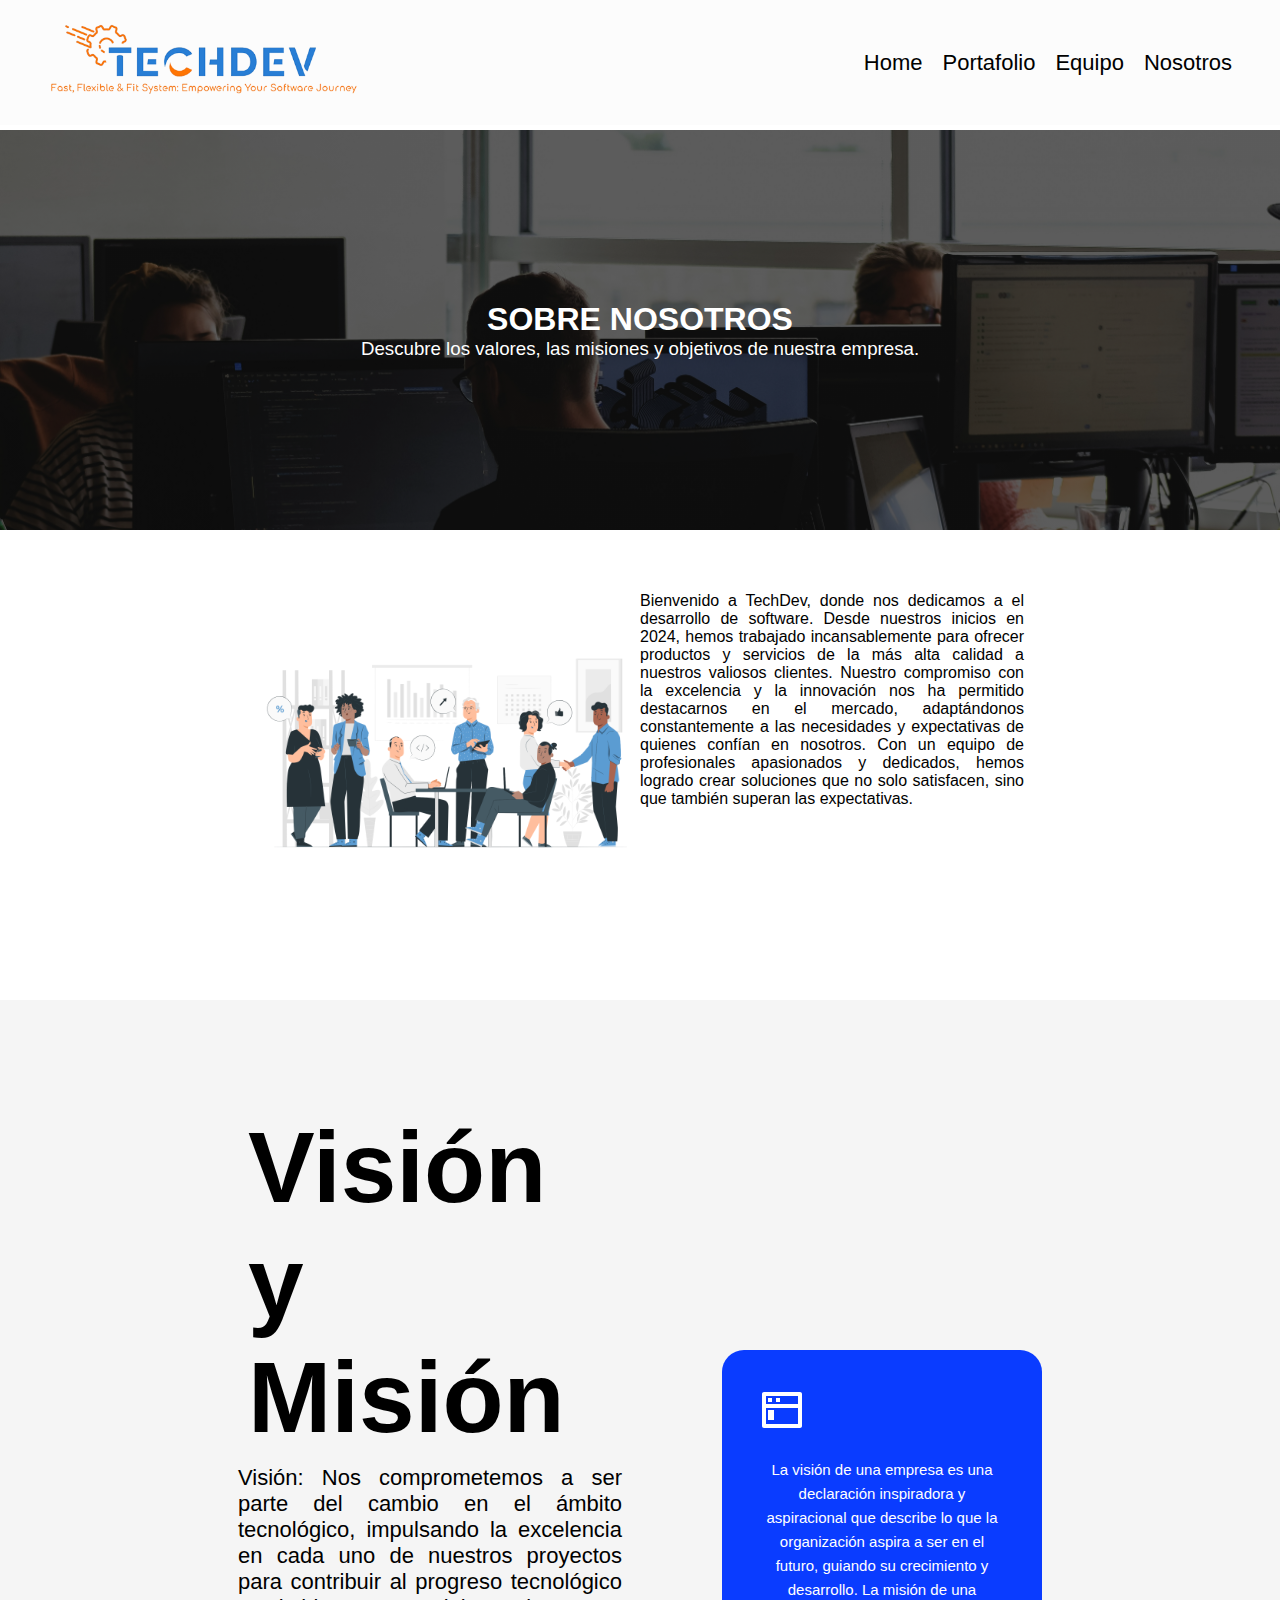
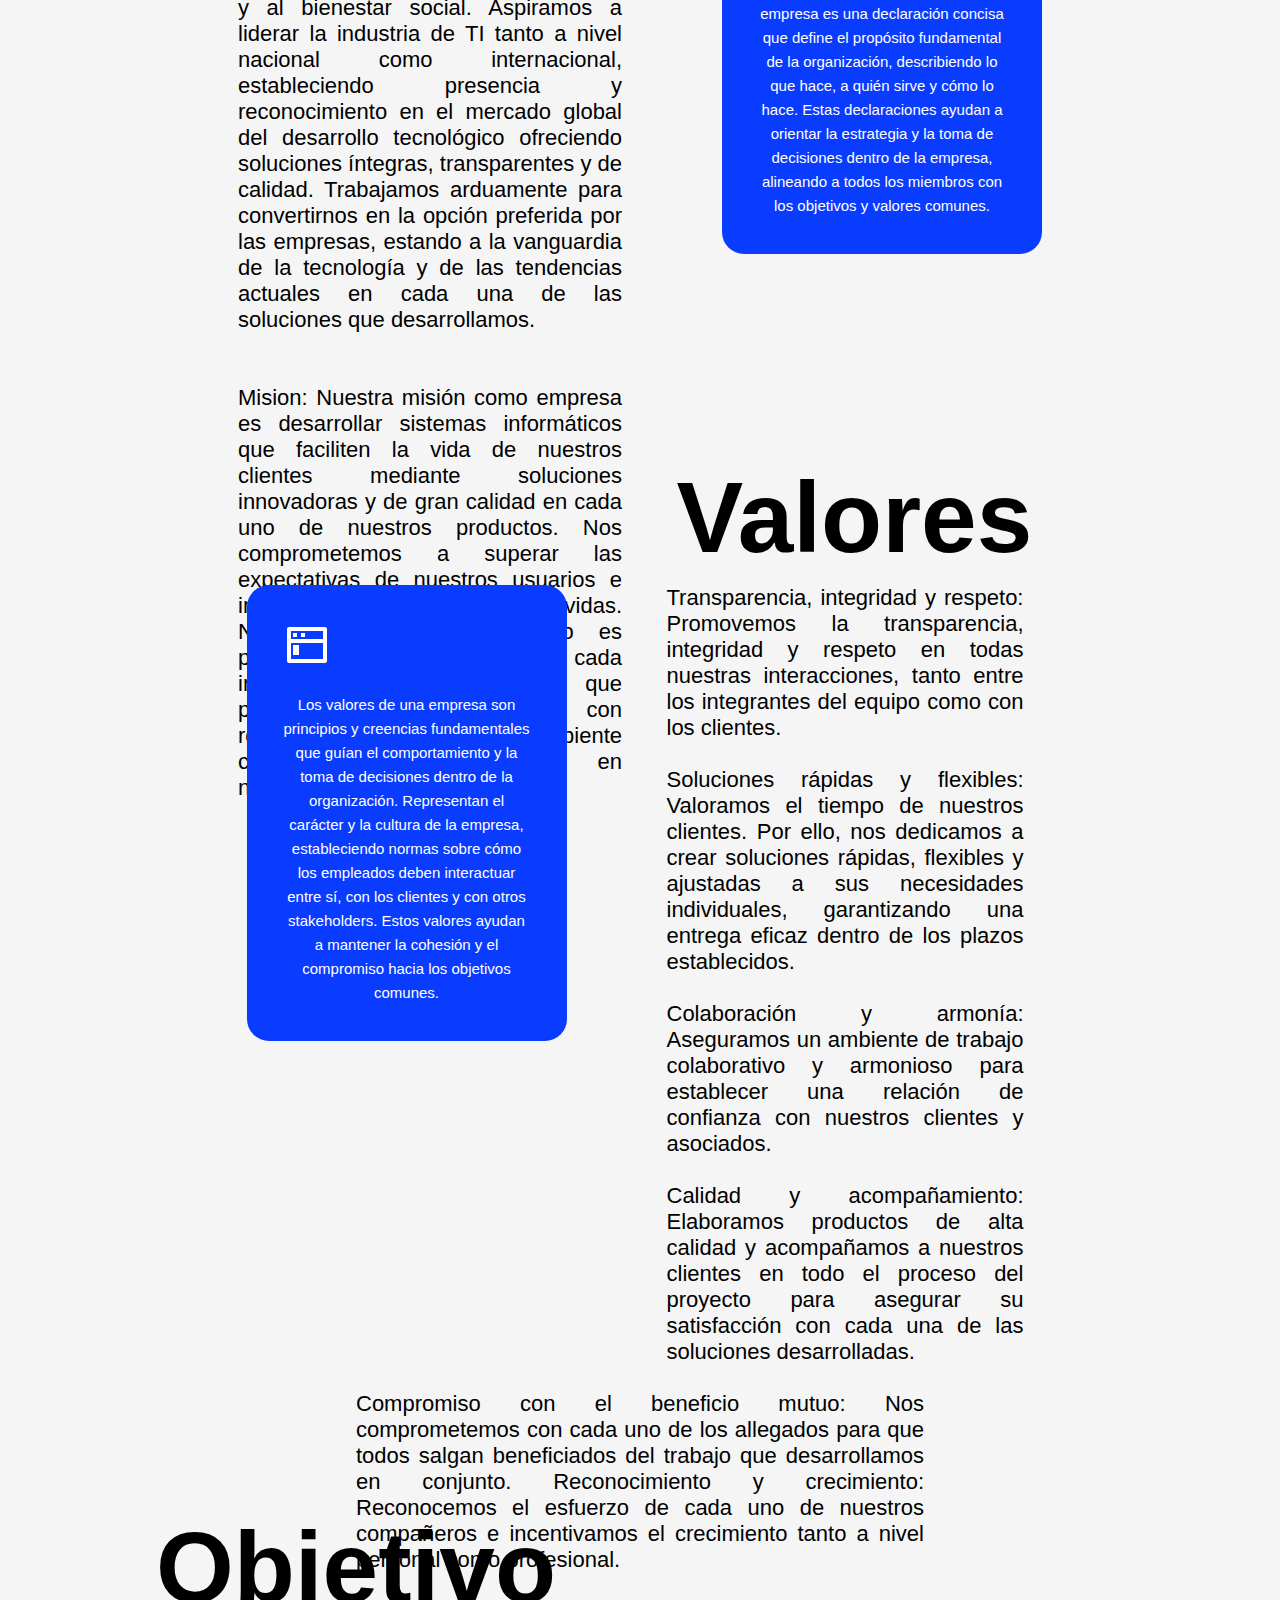
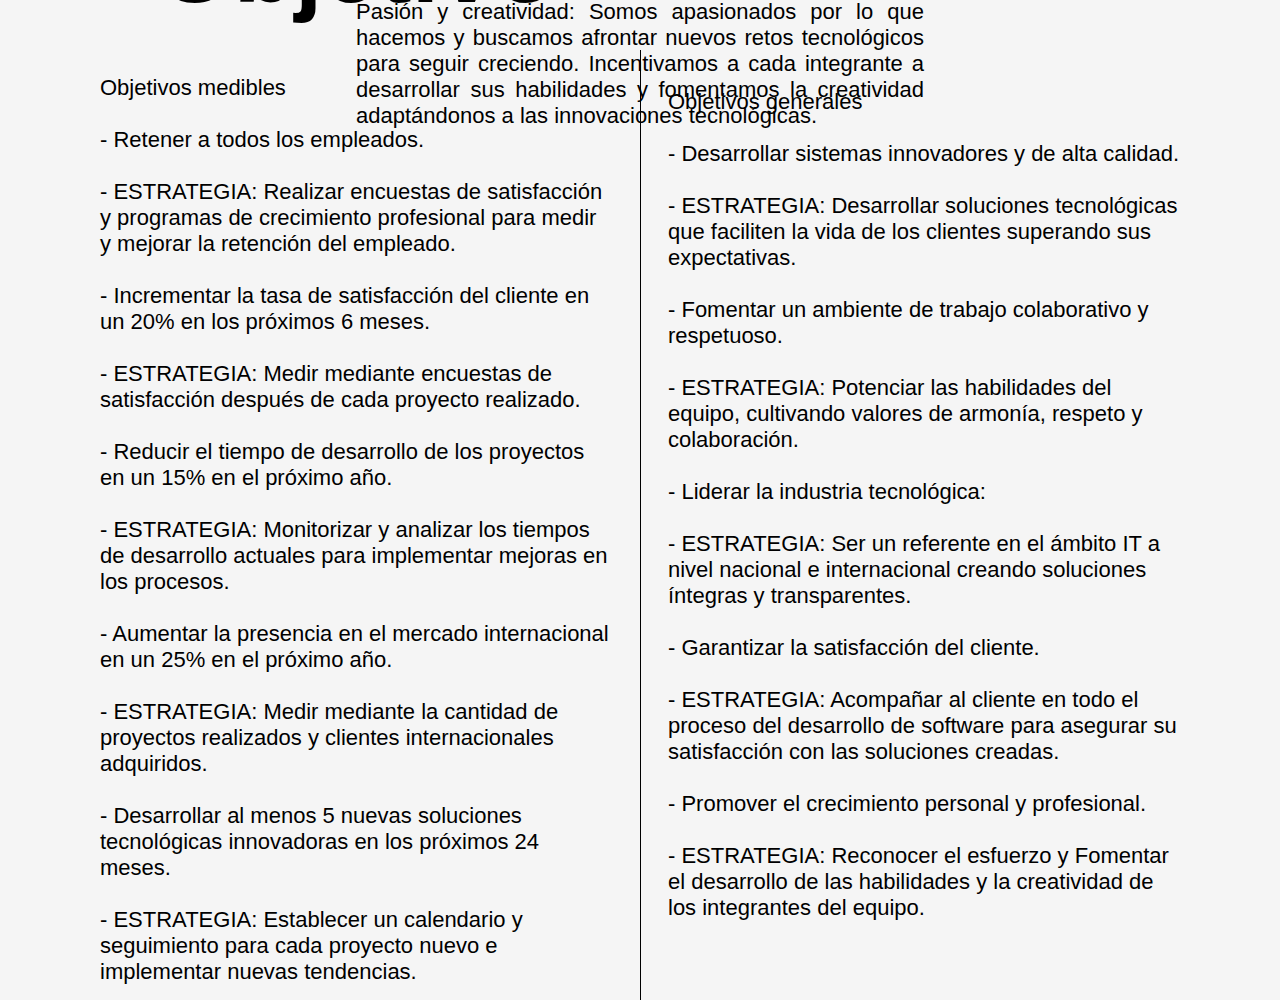
<file: hyper/nosotros.html>
<!DOCTYPE html>
<html lang="en">
<head>
    <meta charset="UTF-8">
    <meta name="viewport" content="width=device-width, initial-scale=1.0">
    <meta name="description" content="TechDev es una empresa de desarrollo de software que crea aplicaciones personalizadas para optimizar procesos empresariales y mejorar la eficiencia."/>
    <meta name="keywords" content="desarrollo, programacion, software, tech, informatica, uruguay"/>
    <meta name="author" content="Ivan Clavijo, uno Basigaluz, Santiago Alonso, Juan Techera" />
    <meta name="copyright" content="Propietario del copyright" />
    <link rel="stylesheet" href="../css/nosotros.css?v=1.0">
    <link rel="icon" href="../media/logo/LogoTechDev.png"  width="1%" height="%1" type="image/x-icon">
    <link rel="stylesheet" href="https://cdnjs.cloudflare.com/ajax/libs/font-awesome/6.2.1/css/all.min.css">
    <title>techDev - Fast, Flexible & Fit System:Empowering Your Software Journey</title>
</head>
<body>
<header>
    <div class="logo"><a href="../index.html#contUno"><img src="../media/logo/LogoTechDev.png" id="logoImg" alt="" width="32%" height="%70"></a></div>
    <ul>
        <li><a href="../index.html">Home</a></li>
        <li><a href="">Portafolio</a></li>
        <li><a href="">Equipo</a></li>
        <li class="dropdown">
            <a href="#">Nosotros</a>
            <ul class="dropdown-content">
                <li><a href="#misionVision">Visión y Misión</a></li>
                <li><a href="#valores">Valores</a></li>
                <li><a href="#objetivos">Objetivos</a></li>
            </ul>
        </li>
       
    </div>
       </ul> 
 </header>
 
 <div class="contenedorUno">
    <div class="titulo">
            <h1>SOBRE NOSOTROS</h1>
            <h3>Descubre los valores, las misiones y objetivos de nuestra empresa.</h3>
    </div>
    
    
 </div>
 <div class="contenedorDos">
    <div class="izq">
    </div>
    <div class="der">
            <p>Bienvenido a TechDev, donde nos dedicamos a el desarrollo de software. Desde nuestros inicios en 2024, hemos trabajado incansablemente para ofrecer productos y servicios de la más alta calidad a nuestros valiosos clientes.

                Nuestro compromiso con la excelencia y la innovación nos ha permitido destacarnos en el mercado, adaptándonos constantemente a las necesidades y expectativas de quienes confían en nosotros. Con un equipo de profesionales apasionados y dedicados, hemos logrado crear soluciones que no solo satisfacen, sino que también superan las expectativas.</p>
    </div>
 </div>

 <div class="contenedorMisionVision" id="misionVision">
    <div class="contIzq">
    <h1 id="titulo">Visión y Misión</h1>
    <p id="descripcion">
        Visión:  
Nos comprometemos a ser parte del cambio en el ámbito tecnológico, impulsando la excelencia en cada uno de nuestros proyectos para contribuir al progreso tecnológico y al bienestar social. Aspiramos a liderar la industria de TI tanto a nivel nacional como internacional, estableciendo presencia y reconocimiento en el mercado global del desarrollo tecnológico ofreciendo soluciones íntegras, transparentes y de calidad. Trabajamos arduamente para convertirnos en la opción preferida por las empresas, estando a la vanguardia de la tecnología y de las tendencias actuales en cada una de las soluciones que desarrollamos. 
<br><br><br>
Mision: 
Nuestra misión como empresa es desarrollar sistemas informáticos que faciliten la vida de nuestros clientes mediante soluciones innovadoras y de gran calidad en cada uno de nuestros productos. Nos comprometemos a superar las expectativas de nuestros usuarios e impactar positivamente en sus vidas.

Nuestra misión como equipo es potenciar las habilidades de cada integrante y cultivar valores que permitan trabajar en armonía, con respeto y fomentando un ambiente colaborativo que se refleje en nuestras soluciones.    
</p>
</div>
<div class="cardefecto">
    <div class="card">
        <div class="content">
          <svg
            fill="currentColor"
            viewBox="0 0 24 24"
            xmlns="http://www.w3.org/2000/svg"
          >
            <path
              d="M20 9V5H4V9H20ZM20 11H4V19H20V11ZM3 3H21C21.5523 3 22 3.44772 22 4V20C22 20.5523 21.5523 21 21 21H3C2.44772 21 2 20.5523 2 20V4C2 3.44772 2.44772 3 3 3ZM5 12H8V17H5V12ZM5 6H7V8H5V6ZM9 6H11V8H9V6Z"
            ></path> 
          </svg>
          <p class="para">
            La visión de una empresa es una declaración inspiradora y aspiracional que describe lo que la organización aspira a ser en el futuro, guiando su crecimiento y desarrollo.
        La misión de una empresa es una declaración concisa que define el propósito fundamental de la organización, describiendo lo que hace, a quién sirve y cómo lo hace.
        Estas declaraciones ayudan a orientar la estrategia y la toma de decisiones dentro de la empresa, alineando a todos los miembros con los objetivos y valores comunes.
          </p>  
        </div>
      </div>
    </div>
      
 </div>
 
 <div class="contenedorValores" id="valores">
  <div class="arriba">
      <div class="contIzqValores">
        <div class="card">
            <div class="content">
              <svg
                fill="currentColor"
                viewBox="0 0 24 24"
                xmlns="http://www.w3.org/2000/svg"
              >
                <path
                  d="M20 9V5H4V9H20ZM20 11H4V19H20V11ZM3 3H21C21.5523 3 22 3.44772 22 4V20C22 20.5523 21.5523 21 21 21H3C2.44772 21 2 20.5523 2 20V4C2 3.44772 2.44772 3 3 3ZM5 12H8V17H5V12ZM5 6H7V8H5V6ZM9 6H11V8H9V6Z"
                ></path>
              </svg>
              <p class="para">
                Los valores de una empresa son principios y creencias fundamentales que guían el comportamiento y la toma de decisiones dentro de la organización. Representan el carácter y la cultura de la empresa, estableciendo normas sobre cómo los empleados deben interactuar entre sí, con los clientes y con otros stakeholders. Estos valores ayudan a mantener la cohesión y el compromiso hacia los objetivos comunes.
              </p>
            </div>
          </div>
</div>
<div class="contDer">
<h1 id="titulo">Valores</h1>
    <p id="descripcion">
        Transparencia, integridad y respeto:
Promovemos la transparencia, integridad y respeto en todas nuestras interacciones, tanto entre los integrantes del equipo como con los clientes.
<br><br>
Soluciones rápidas y flexibles:
Valoramos el tiempo de nuestros clientes. Por ello, nos dedicamos a crear soluciones rápidas, flexibles y ajustadas a sus necesidades individuales, garantizando una entrega eficaz dentro de los plazos establecidos.
<br><br>
Colaboración y armonía:
Aseguramos un ambiente de trabajo colaborativo y armonioso para establecer una relación de confianza con nuestros clientes y asociados.
<br><br>
Calidad y acompañamiento:
Elaboramos productos de alta calidad y acompañamos a nuestros clientes en todo el proceso del proyecto para asegurar su satisfacción con cada una de las soluciones desarrolladas.
<br><br>


  
    </p>
</div>
</div>
<div class="abajo">
  <p id="descripcionValores">Compromiso con el beneficio mutuo:
    Nos comprometemos con cada uno de los allegados para que todos salgan beneficiados del trabajo que desarrollamos en conjunto.
    Reconocimiento y crecimiento:
    Reconocemos el esfuerzo de cada uno de nuestros compañeros e incentivamos el crecimiento tanto a nivel personal como profesional.
    <br><br>
    Pasión y creatividad:
    Somos apasionados por lo que hacemos y buscamos afrontar nuevos retos tecnológicos para seguir creciendo. Incentivamos a cada integrante a desarrollar sus habilidades y fomentamos la creatividad adaptándonos a las innovaciones tecnológicas.</p>
</div>


   
      
 </div>

 <div class="contenedorObjetivos" id="objetivos">
  <div class="contIzqObj">
  <h1 id="tituloObjetivo">Objetivo</h1>
  <p id="descripcionObj">
    Objetivos medibles <br><br>
- Retener a todos los empleados. <br><br>
- ESTRATEGIA: Realizar encuestas de satisfacción y programas de crecimiento profesional para medir y mejorar la retención del empleado. <br><br>
- Incrementar la tasa de satisfacción del cliente en un 20% en los próximos 6 meses. <br><br>
- ESTRATEGIA: Medir mediante encuestas de satisfacción después de cada proyecto realizado. <br><br>
- Reducir el tiempo de desarrollo de los proyectos en un 15% en el próximo año. <br><br>
- ESTRATEGIA: Monitorizar y analizar los tiempos de desarrollo actuales para implementar mejoras en los procesos. <br><br>
- Aumentar la presencia en el mercado internacional en un 25% en el próximo año. <br><br>
- ESTRATEGIA: Medir mediante la cantidad de proyectos realizados y clientes internacionales adquiridos. <br><br>
- Desarrollar al menos 5 nuevas soluciones tecnológicas innovadoras en los próximos 24 meses. <br><br>
- ESTRATEGIA: Establecer un calendario y seguimiento para cada proyecto nuevo e implementar nuevas tendencias. 
  </p>
</div>
<div class="divisor">

</div>
<div class="contDerObj">

  <p id="descripcionObj">
    Objetivos generales <br><br>
    - Desarrollar sistemas innovadores y de alta calidad. <br><br>
    - ESTRATEGIA: Desarrollar soluciones tecnológicas que faciliten la vida de los clientes superando sus expectativas.<br><br>
    - Fomentar un ambiente de trabajo colaborativo y respetuoso.<br><br>
    - ESTRATEGIA: Potenciar las habilidades del equipo, cultivando valores de armonía, respeto y colaboración.<br><br>
    - Liderar la industria tecnológica: <br><br>
    - ESTRATEGIA: Ser un referente en el ámbito IT a nivel nacional e internacional creando soluciones íntegras y transparentes.<br><br>
    - Garantizar la satisfacción del cliente.<br><br>
    - ESTRATEGIA: Acompañar al cliente en todo el proceso del desarrollo de software para asegurar su satisfacción con las soluciones creadas. <br><br>
    - Promover el crecimiento personal y profesional.<br><br>
    - ESTRATEGIA: Reconocer el esfuerzo y Fomentar el desarrollo de las habilidades y la creatividad de los integrantes del equipo.
  </p>
</div>

    
</div>
   

</body>
</html>
</file>
<file: css/nosotros.css>
/*random*/

* {
    margin: 0;
    padding: 0;
    box-sizing: border-box;
    
}
html{
    scroll-behavior: smooth;
}
#separador{
    
    height: 320PX;
    width: 2px;
    background-color: rgb(214, 212, 212);
}


/*HEADER*/

header{
    
    width: 100%;
    height: 125px;
    display: flex;
    flex-wrap: wrap;
    background-color:rgb(252, 252, 252);
    justify-content: space-between;
    position: fixed;
    z-index:1000 ;
    align-content: center;
    align-items: center;   
    flex-direction: column;
 justify-content: center;
 }
 
 .logo{
     margin-left: 50px;
     display: flex;  
     position: relative;
   right: -100px; /* Mueve el ul a la izquierda */
 }
 
 
 ul{
  margin-right: 50px;
 
     width: 300px;
     height: 100%;
     display: flex; 
     align-items: center;
     justify-content: right;
     position: relative;
   left: -100px; /* Mueve el ul a la izquierda */
 
 }
 li{
     list-style: none;
     margin-left: 10px;
     margin-right: 10px;
 }
 li a{
     text-decoration: none;
     color: black;
     font-size: 22px;
     font-family: "Roboto Condensed", sans-serif; 
 }
 li a:hover{
     text-decoration: underline;
     }
 
 .dropdown-content {
     display: none;
     position: absolute;
     background-color: #f9f9f9;
     min-width: 400px;
     height: 150px;
     box-shadow: 0px 8px 16px 0px rgba(0,0,0,0.2);
     z-index: 1;
   }
   
   .dropdown-content a {
     color: black;
     padding: 12px 16px;
     text-decoration: none;
     display: block;
   }
   
   .dropdown-content a:hover {
     background-color: #f1f1f1;
   }
   
   /* Mostrar el menú desplegable cuando se pasa el cursor sobre "Nosotros" */
   .dropdown:hover .dropdown-content {
     display: block;
   }
 /*fin de HEADER*/

 /*contenedorUNO*/

body {
    font-family: var(--font-dm_serif_display), serif;
  }
  
  h1, h2, h3, h4, h5, h6 {
    font-family: var(--font-prata), serif;
  }


.contenedorUno{
  width: 100%;
  height: 400px;
  display: flex;
  align-items: center;
  justify-content: center;
  justify-items: center;
  
  position: relative;
  bottom  : -130px; /* Mueve el ul a la izquierda */
  flex-wrap: wrap;
  background:linear-gradient(rgba(0, 0, 0, 0.6), rgba(0, 0, 0, 0.6)), url(../media/img/rivage-Fa9b57hffnM-unsplash.jpg);
  background-position: center;
  background-repeat: no-repeat;
  background-size: cover;


}
.titulo {

  width: 50%;
  height: 100%;
  display: flex;
  flex-direction: column;
  align-items: center;
  justify-content: center;
  
}

.titulo h1{
  font-family: "Montserrat", sans-serif;
   color: white;

}
.titulo h3{
  font-family: "Montserrat", sans-serif;
  font-weight: 400;
  color: white;


}
.contenedorDos{
  
  background-color: #ffffffa5;
  display: flex;
  justify-content: center;
  width: 100%;
  height: 600px;
  
}
.izq{
  width: 30%;
  height: 100%;
  display: flex;
  flex-wrap: wrap;
justify-content: center;
align-items: center;
margin-top: 50px;
background-image: url(../media/img/Company-pana.png);
background-position: center;
  background-repeat: no-repeat;
  background-size: contain;
}
.der{
    width: 30%;
  height: 100%;
  display: flex;
  flex-wrap: wrap;
  text-align: justify;
justify-content: center;
align-items: center;
margin-top: 50px;

}

.der p{
  font-family: "Montserrat", sans-serif;
  font-weight: 400;
  padding-bottom: 100px;
}
.contenedorMisionVision{
  width: 100%;
  height: 1000px;
  background-color: #f5f5f5;
  display: flex;
  justify-content: center  ;
  
}
.contIzq{
  width: 30%;
  margin-top: 100px;
  margin-left: 100px;
}
#titulo{
  font-family: "Montserrat", sans-serif;
  font-size: 100px;
  padding: 10px;

}

#descripcion{
   
  font-size: 22px;  
  font-family: 'Montserrat', sans-serif;
  font-weight: 300;
  text-align: justify;
 
}


.cardefecto{
  margin-top: 250px;
  margin-left: 100px;
}

.card {
  position: relative;
  display: flex;
  align-items: center;
  justify-content: center;
  width: 320px;
  border-radius: 24px;
  line-height: 1.6;
  transition: all 0.48s cubic-bezier(0.23, 1, 0.32, 1);
  margin-top: 100px;
  margin-right: 100px;
}

.content {
  display: flex;
  flex-direction: column;
  align-items: flex-start;
  gap: 24px;
  padding: 36px;
  border-radius: 22px;
  color: #ffffff;
  overflow: hidden;
  background: #0a3cff;
  transition: all 0.48s cubic-bezier(0.23, 1, 0.32, 1);
}

.content::before {
  position: absolute;
  content: "";
  top: -4%;
  left: 50%;
  width: 90%;
  height: 90%;
  transform: translate(-50%);
  background: #ced8ff;
  z-index: -1;
  transform-origin: bottom;

  border-radius: inherit;
  transition: all 0.48s cubic-bezier(0.23, 1, 0.32, 1);
}

.content::after {
  position: absolute;
  content: "";
  top: -8%;
  left: 50%;
  width: 80%;
  height: 80%;
  transform: translate(-50%);
  background: #e7ecff;
  z-index: -2;
  transform-origin: bottom;
  border-radius: inherit;
  transition: all 0.48s cubic-bezier(0.23, 1, 0.32, 1);
}

.content svg {
  width: 48px;
  height: 48px;
}

.content .para {
  z-index: 1;
  opacity: 1;
   
  font-size: 15px;
  font-family: 'Montserrat', sans-serif;
  font-weight: 300;
  text-align: center;
  transition: all 0.48s cubic-bezier(0.23, 1, 0.32, 1);
}

.content .link {
  z-index: 1;
  color: #fea000;
  text-decoration: none;
  font-family: inherit;
  font-size: 16px;
  transition: all 0.48s cubic-bezier(0.23, 1, 0.32, 1);
}

.content .link:hover {
  text-decoration: underline;
}

.card:hover {
  transform: translate(0px, -16px);
}

.card:hover .content::before {
  rotate: -8deg;
  top: 0;
  width: 100%;
  height: 100%;
}

.card:hover .content::after {
  rotate: 8deg;
  top: 0;
  width: 100%;
  height: 100%;
}

.contenedorValores{
  width: 100%;
  height: 1000px;
  background-color: #f5f5f5;
  display: flex;
  flex-direction: column;
  align-items: center;
 
}
.arriba{
  display: flex;
  justify-content: center;
  margin-left: 90px;
}
.arriba .contDer{
  display: flex;
  flex-direction: column;
  width: 30%;
  margin-top: 50px;
  margin-right: 100px;
  text-align: justify;
}
.arriba .contIzqValores{
  justify-content: center;
  padding-top: 85px;
}
.abajo{
  width: 60%;
  text-align: justify;
  align-items: center;
  justify-content: center;
  display: flex;
}

.contenedorObjetivos{
  width: 100%;
  height: 1200px;
  background-color: #f5f5f5;
  display: flex;
  justify-content: space-between  ;
}

.contDerObj{
  width: 40%;
  display: flex;
  align-items: center;
  margin-top: 210px;
  margin-right: 100px;
  text-align: left;
}

#descripcionObj{
  font-size: 22px;  
  font-family: 'Montserrat', sans-serif;
  font-weight: 300;
  text-align: left;
  

}
.divisor{
  margin-top: 250px;
  align-items: center;
  background-color: black;
  height:950px;
  width: 1px;
}

.contIzqObj{
  width: 40%;
  display: flex;
  flex-direction: column;
  align-items: center;
  margin-top: 100px;
  margin-left: 100px;
}
#tituloObjetivo{
  font-family: "Montserrat", sans-serif;
  font-size: 100px;
  padding: 10px;
  padding-bottom: 50px;

}

#descripcionValores{
  font-size: 22px;  
  font-family: 'Montserrat', sans-serif;
  font-weight: 300;
  margin-right: 100px;
  margin-left: 100px;
}
</file>
